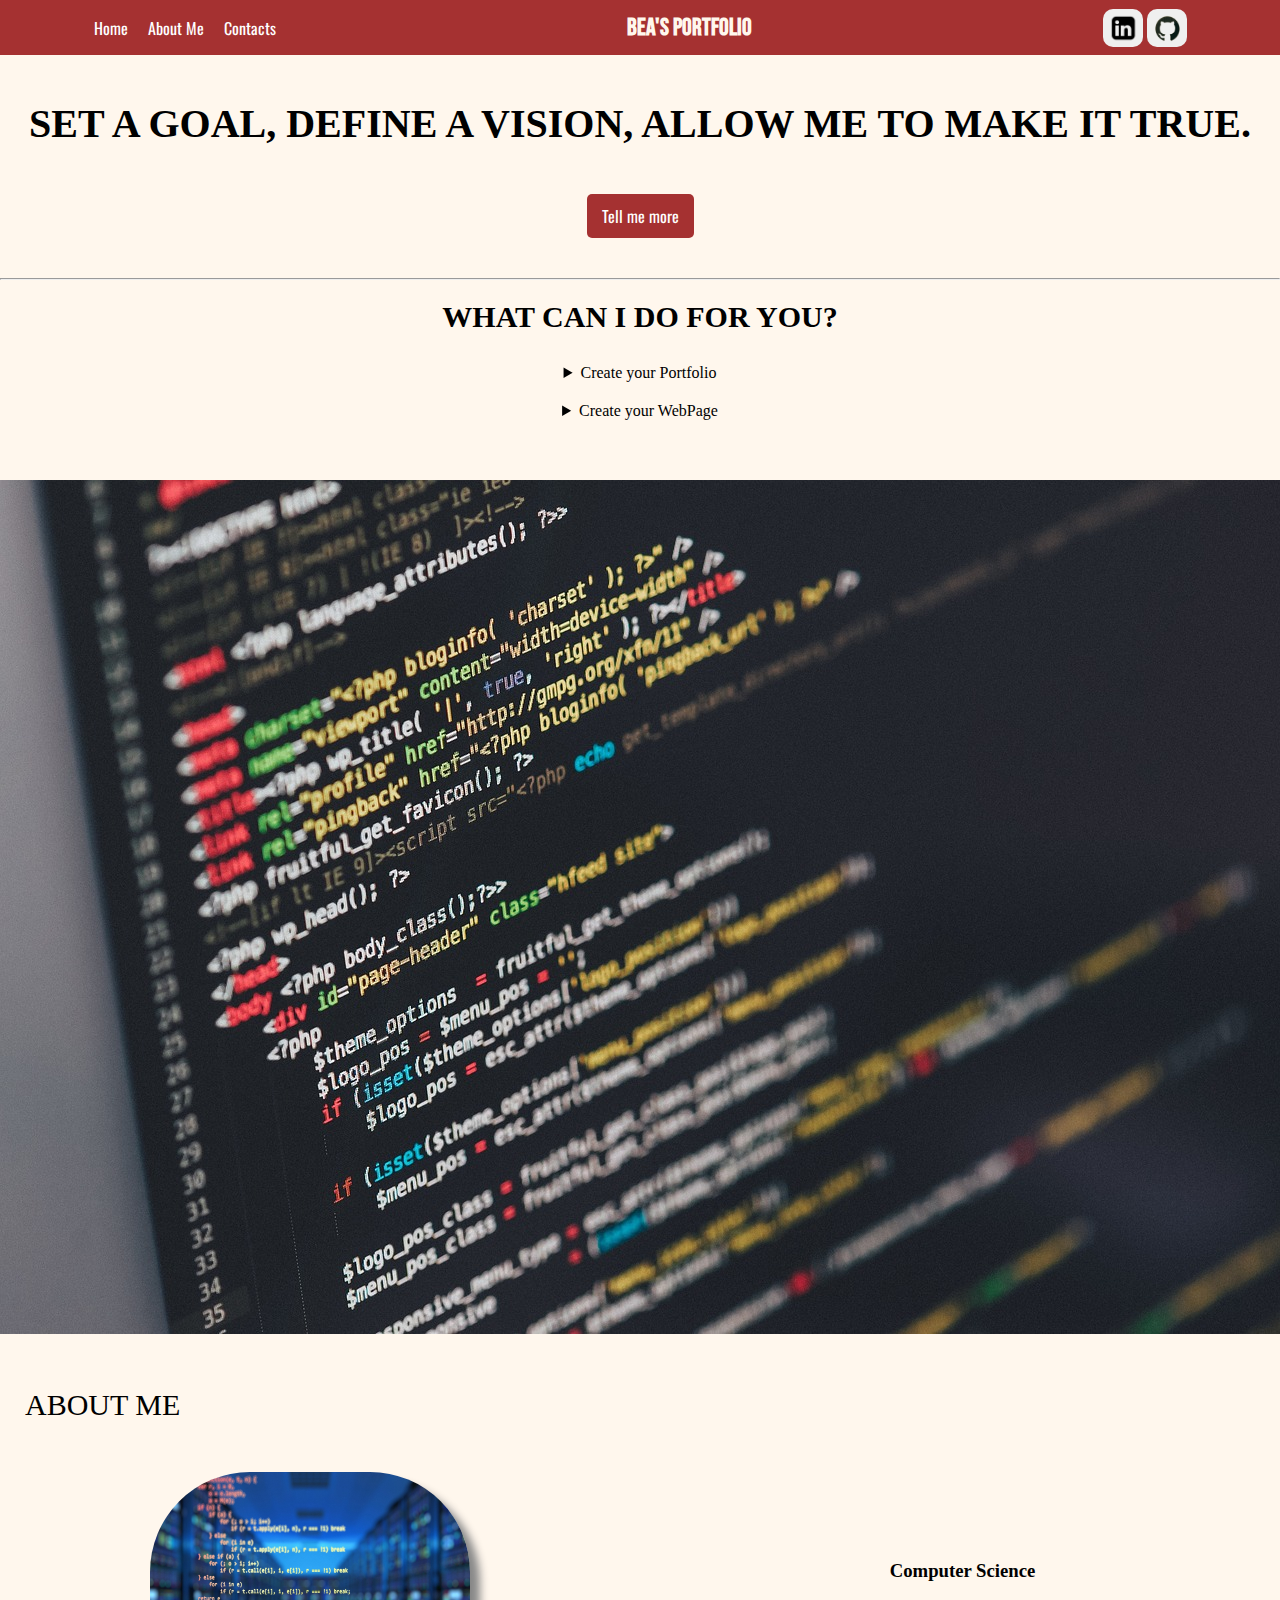
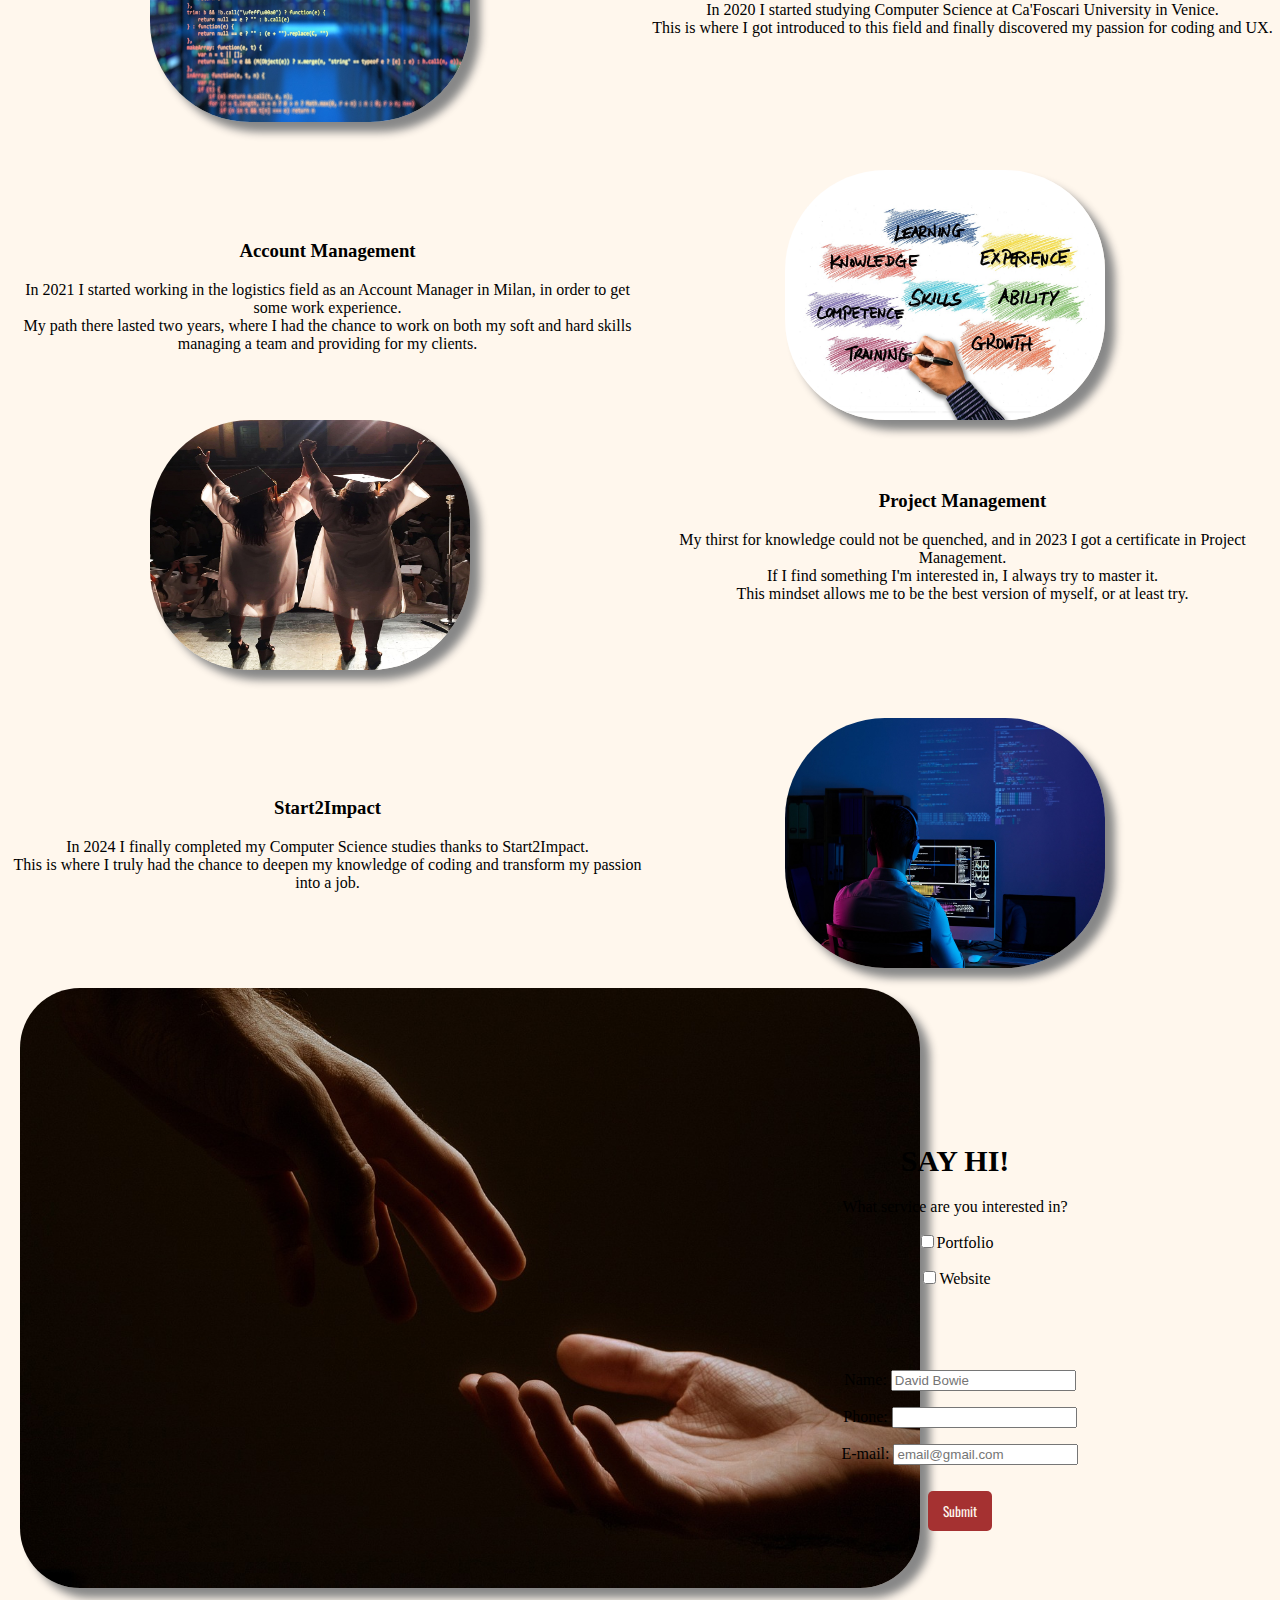
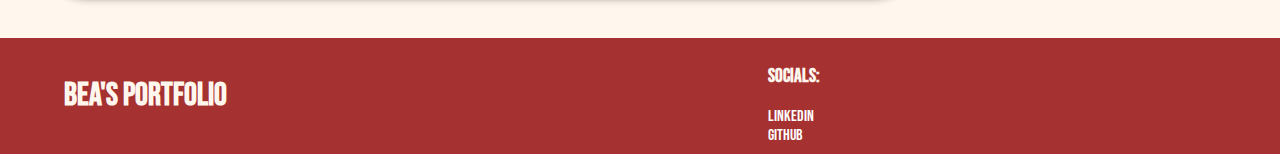
<file: index.html>
<!DOCTYPE html>
<html>
  <head>
    <meta charset="UTF-8">
    <meta name="viewport" content="width=device-width, initial-scale=1.0">
    <meta property="og:title" content="Bea's Portfolio">
    <meta property="og:description" content="SET A GOAL, DEFINE A VISION, ALLOW ME TO MAKE IT TRUE.">
    <meta property="og:image" content="images/code-1839406_1280.jpg">
    <meta property="og:image:width" content="400">
    <meta property="og:image:height" content="300">

    <title>Bea's Portfolio</title>
    <link rel="shortcut icon" href="images/favicon.ico"/>
    
    <link rel="preconnect" href="https://fonts.googleapis.com">
    <link rel="preconnect" href="https://fonts.gstatic.com" crossorigin>
    <link href="https://fonts.googleapis.com/css2?family=Bebas+Neue&family=Oswald:wght@200..700&family=Roboto:ital,wght@0,100;0,300;0,400;0,500;0,700;0,900;1,100;1,300;1,400;1,500;1,700;1,900&display=swap" rel="stylesheet">

    <link rel="stylesheet" href="css/general.css">
    <link rel="stylesheet" href="css/header.css">
    <link rel="stylesheet" href="css/footer.css">
    <link rel="stylesheet" href="css/aside.css">
    <link rel="stylesheet" href="css/outro.css">
  </head>

  <body>
    <header>
      <nav>
        <ul>
        <li><a href="index.html" class="left-section-home">Home</a></li>
        <li><a href="aboutme.html" class="left-section-info">About Me</a></li>
        <li><a href="contacts.html" class="left-section-contacts">Contacts</a></li>
        </ul>
      </nav>
          <h1>BEA'S PORTFOLIO</h1>
        <section>
          <button class="linkedin-button">
            <a href="https://it.linkedin.com/in/beatrice-golia-8ab605208" target="_blank"> <img class="right-section-linkedin" src="images/linkedin.png"> </a>
          </button>
          <button class="git-button">
            <a href="https://github.com/BeaGolia" target="_blank"> <img class="right-section-github" src="images/github.png"> </a>
          </button>
        </section>
  </header>
  <section class="first-section">
    <h1>SET A GOAL, DEFINE A VISION, ALLOW ME TO MAKE IT TRUE.</h1>
      <a href="aboutme.html" class="first-section-link">Tell me more</a>
  </section>
  <section class="second-section">
    
    <hr>
    
      <h1 class="second-section-intro">WHAT CAN I DO FOR YOU?</h1>
      <div class="second-section-accordion"> 
        <details> 
        <summary> Create your Portfolio </summary>
        <p>
          Need a new resume or just an upgrade of your image? <br>
          Allow me to show the world just how great you are! <br>
          And if you’re not so great, I know how to lie. <br>I gotchu.
        </p>
        </details>
        
        <details> 
        <summary> Create your WebPage </summary>
        <p>
          Starting a new business or need to renovate your old and hard-to-read website? <br>
          Let me fix that for you. <br>
          Please.
        </p>
        </details>
        
        </div>  
      
    
  </section>
  <img src="images/code-1839406_1280.jpg" class="second-section-part">
  <aside class="aside">
    ABOUT ME
  </aside>
    <section class="aside-resume">
    <img class="uni-pic" src="images/uni-pic.jpg">
      <div class="uni-text"><h3>Computer Science</h3>
        <p>In 2020 I started studying Computer Science at Ca'Foscari University in Venice. <br>
          This is where I got introduced to this field and finally discovered my passion for coding and UX.</p> 
      </div>
      <div class="am-text"><h3>Account Management</h3>
        <p>In 2021 I started working in the logistics field as an Account Manager in Milan, in order to get some work experience. <br>
          My path there lasted two years, where I had the chance to work on both my soft and hard skills <br> managing a team and providing for my clients.</p> 
      </div>
      <img class="am-pic" src="images/am-pic.jpg">
    </section>
    <section class="second-resume">
      <img class="pm-pic" src="images/pm-pic.jpg">
      <div class="pm-text"><h3>Project Management</h3>
        <p>My thirst for knowledge could not be quenched, and in 2023 I got a certificate in Project Management. <br>
          If I find something I'm interested in, I always try to master it. <br>
          This mindset allows me to be the best version of myself, or at least try.</p>
      </div>
      <div class="s2i-text"><h3>Start2Impact</h3>
      <p>In 2024 I finally completed my Computer Science studies thanks to Start2Impact. <br>
        This is where I truly had the chance to deepen my knowledge of coding and transform my passion into a job.</p>
      </div>
      <img class="s2i-pic" src="images/s2i-pic.jpg">
      </div>
    </section>
  <section class="outro">
    <img src="images/hands-5216585_1280 (1).jpg" class="hands-pic">
    <form action="beagolia.github.io" method="post" class="outro-form">
      <section class="fieldset">
          <h1>SAY HI!</h1>
          <p>What service are you interested in?</p>
        <p><label><input type="checkbox" value="Portfolio" name="pref"/>Portfolio</label></p>
        <p><label><input type="checkbox" value="Website" name="pref"/>Website</label></p>
      </section>
      <p><label>Name: <input name="name" type="name" placeholder="David Bowie" required="required"/></label></p>
      <p><label>Phone: <input name="phone" type="tel"/></label></p>
      <p><label>E-mail: <input name="email" type="email" placeholder="email@gmail.com" required="required"/></label></p>
      <input type="submit" value="Submit" class="submit"/>
    </form>
  </section>
    <footer class="footer">
    <h1>BEA'S PORTFOLIO</h1>
    <nav class="footer-socials">
    <h3>Socials:</h3>
    <a href="https://it.linkedin.com/in/beatrice-golia-8ab605208"target="_blank">LinkedIn</a> <br>
    <a href="https://github.com/BeaGolia" target="_blank">GitHub</a>
    </nav>
  </footer>
</body>
</html>
</file>
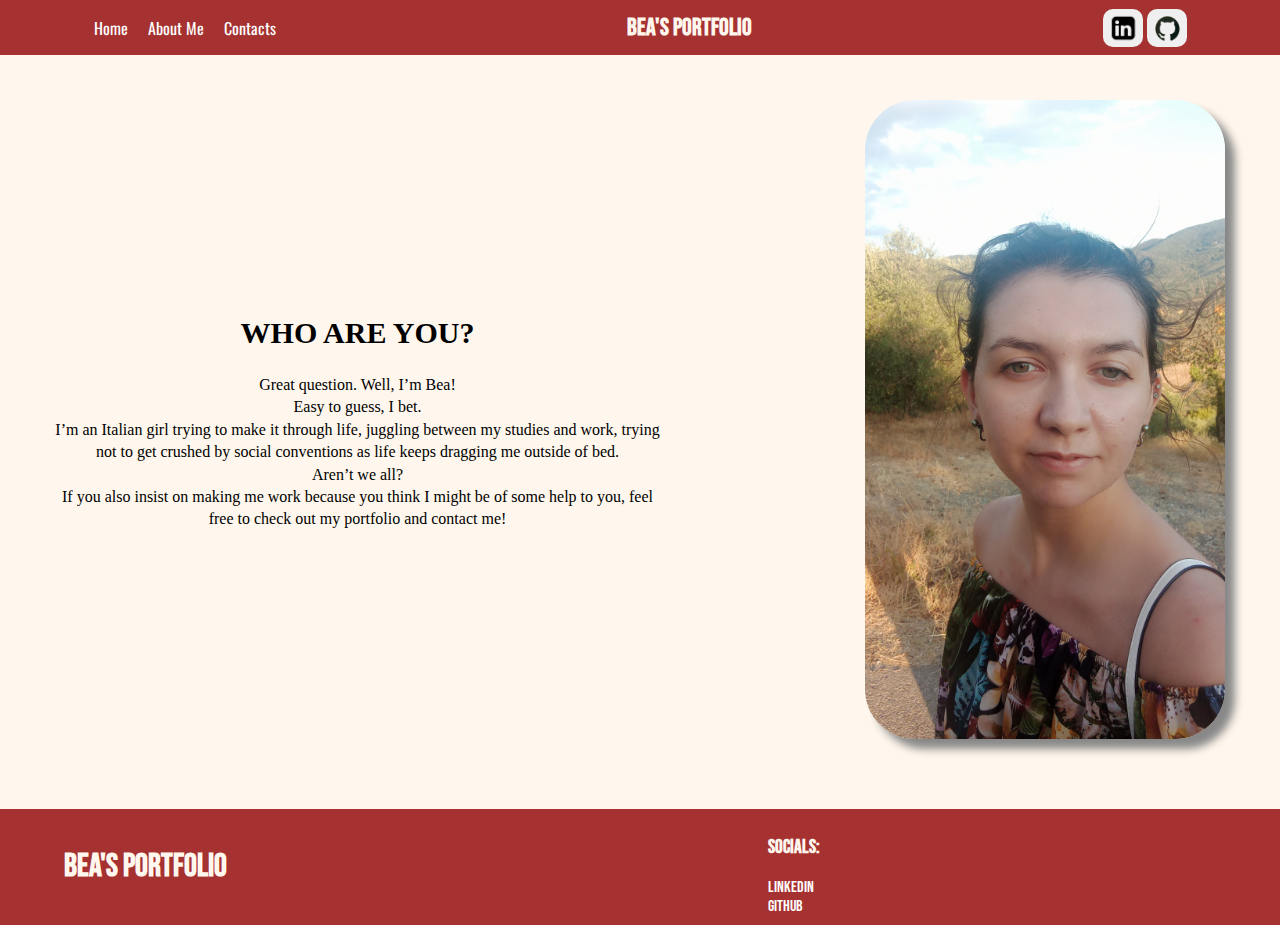
<file: aboutme.html>
<!DOCTYPE html>
<html>
  <head>
    <title>Bea's Portfolio</title>
    <link rel="shortcut icon" href="images/favicon.ico" />
    
    <link rel="preconnect" href="https://fonts.googleapis.com">
    <link rel="preconnect" href="https://fonts.gstatic.com" crossorigin>
    <link href="https://fonts.googleapis.com/css2?family=Bebas+Neue&family=Oswald:wght@200..700&family=Roboto:ital,wght@0,100;0,300;0,400;0,500;0,700;0,900;1,100;1,300;1,400;1,500;1,700;1,900&display=swap" rel="stylesheet">

    <link rel="stylesheet" href="css/header.css">
    <link rel="stylesheet" href="css/footer.css">
    <link rel="stylesheet" href="css/general.css">
  </head>
<body>
  <header>
    <nav>
      <ul>
      <li><a href="index.html" class="left-section-home">Home</a></li>
      <li><a href="aboutme.html" class="left-section-info">About Me</a></li>
      <li><a href="contacts.html" class="left-section-contacts">Contacts</a></li>
      </ul>
    </nav>
        <h1>BEA'S PORTFOLIO</h1>
      <section>
        <button class="linkedin-button">
          <a href="https://it.linkedin.com/in/beatrice-golia-8ab605208" target="_blank"> <img class="right-section-linkedin" src="images/linkedin.png"> </a>
        </button>
        <button class="git-button">
          <a href="https://github.com/BeaGolia" target="_blank"> <img class="right-section-github" src="images/github.png"> </a>
        </button>
      </section>
</header>
<section class="intro">
  <nav class="intro-text">
  <h1>WHO ARE YOU?</h1>
  <p>Great question. Well, I’m Bea! <br>
    Easy to guess, I bet. <br>
    I’m an Italian girl trying to make it through life, juggling between my studies and work, trying not to get crushed by social conventions as life keeps dragging me outside of bed. <br>
    Aren’t we all? <br>
    If you also insist on making me work because you think I might be of some help to you, feel free to check out my portfolio and contact me!  </p>
  </nav>
    <img src="images/IMG_20220813_193201.jpg" class="my-pic">
</section>
  <footer class="footer">
    <h1>BEA'S PORTFOLIO</h1>
    <nav class="footer-socials">
    <h3>Socials:</h3>
    <a href="https://it.linkedin.com/in/beatrice-golia-8ab605208"target="_blank">LinkedIn</a> <br>
    <a href="https://github.com/BeaGolia" target="_blank">GitHub</a>
    </nav>
  </footer>
</body>
</html>
</file>
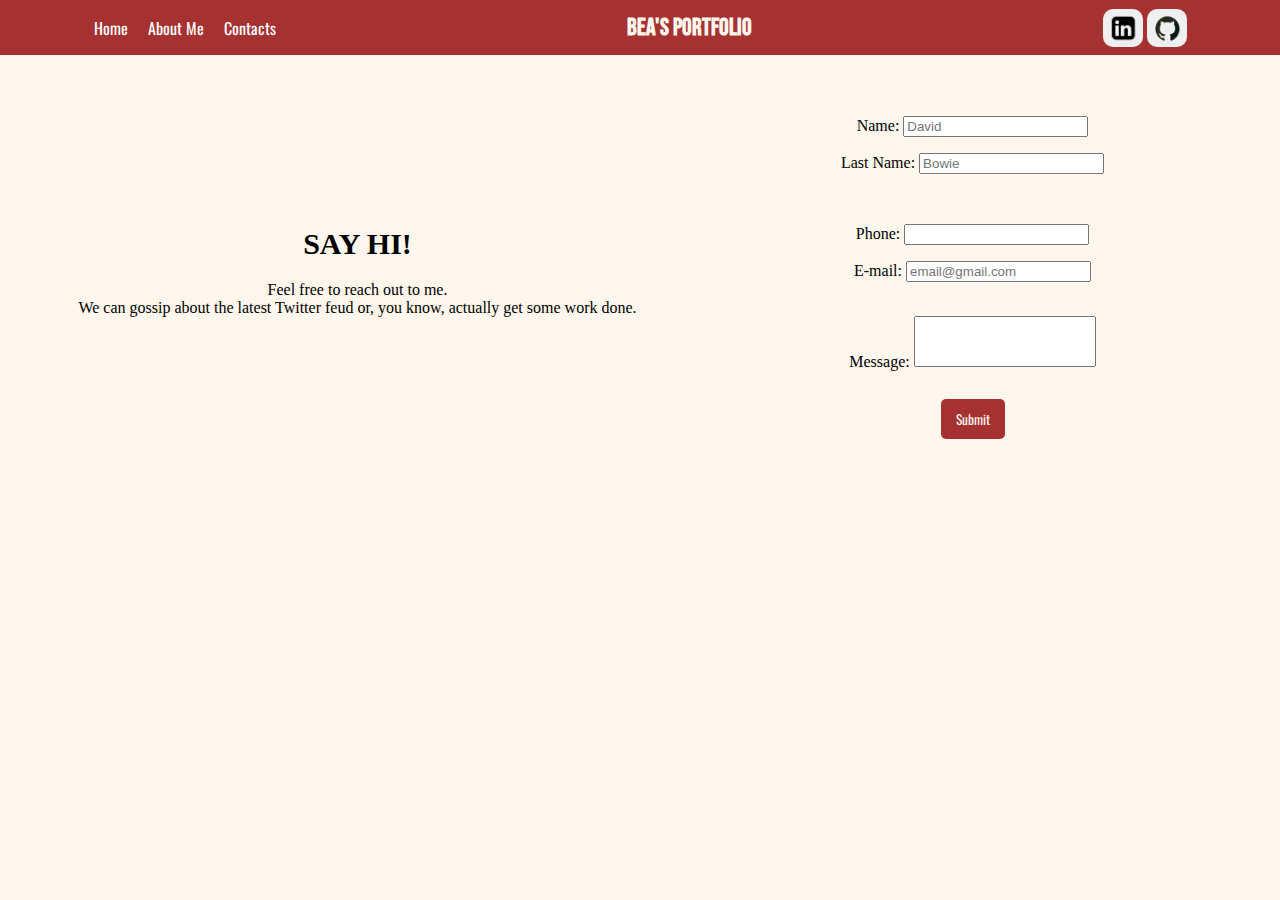
<file: contacts.html>
<!DOCTYPE html>
<html>
  <head>
    <title>Bea's Portfolio</title>
    <link rel="shortcut icon" href="images/favicon.ico" />
    
    <link rel="preconnect" href="https://fonts.googleapis.com">
    <link rel="preconnect" href="https://fonts.gstatic.com" crossorigin>
    <link href="https://fonts.googleapis.com/css2?family=Bebas+Neue&family=Oswald:wght@200..700&family=Roboto:ital,wght@0,100;0,300;0,400;0,500;0,700;0,900;1,100;1,300;1,400;1,500;1,700;1,900&display=swap" rel="stylesheet">

    <link rel="stylesheet" href="css/header.css">
    <link rel="stylesheet" href="css/footer.css">
    <link rel="stylesheet" href="css/general.css">
    <link rel="stylesheet" href="css/outro.css">
  </head>
  <body>
    <header>
      <nav>
        <ul>
        <li><a href="index.html" class="left-section-home">Home</a></li>
        <li><a href="aboutme.html" class="left-section-info">About Me</a></li>
        <li><a href="contacts.html" class="left-section-contacts">Contacts</a></li>
        </ul>
      </nav>
          <h1>BEA'S PORTFOLIO</h1>
        <section>
          <button class="linkedin-button">
            <a href="https://it.linkedin.com/in/beatrice-golia-8ab605208" target="_blank"> <img class="right-section-linkedin" src="images/linkedin.png"> </a>
          </button>
          <button class="git-button">
            <a href="https://github.com/BeaGolia" target="_blank"> <img class="right-section-github" src="images/github.png"> </a>
          </button>
        </section>
  </header>
  <section class="final">
    <nav class="exit">
    <h1>SAY HI!</h1>
    <p>
      Feel free to reach out to me. <br>
      We can gossip about the latest Twitter feud or, you know, actually get some work done.
    </p>
    </nav>
    <form action="beagolia.github.io" method="post" class="final-form">
      <div class="names">
      <p><label>Name: <input name="name" type="name" placeholder="David" required="required"/></label></p>
      <p><label>Last Name: <input name="name" type="name" placeholder="Bowie" required="required"></label></p>
      </div> <br>
      <div class="phone">
      <p><label>Phone: <input name="phone" type="tel"/></label></p>
      <p><label>E-mail: <input name="email" type="email" placeholder="email@gmail.com" required="required"/></label></p>
      </div> <br>
      <div class="form">
        <label for="exampleFormControlTextarea" class="form-label">Message:</label>
        <textarea class="form-control" id="exampleFormControlTextarea" rows="3"></textarea>
      </div> <br>
      <input type="submit" value="Submit" class="submit"/>
    </form>
  </section>
  </body>
</html>
</file>
<file: css/general.css>
body{
  background-color: rgb(255, 247, 237);
  height: 100%;
  margin: 0;
}
.first-section{
  margin: 100px 0 10px;
  text-align: center;
}
.first-section h1{
  font-size: 40px;
  padding-bottom: 30px;
}
.first-section-link{
  background-color: rgb(165, 49, 49);
  cursor: pointer;
  padding: 10px 15px;
  border-radius: 5px;
  font-family: Oswald, Roboto, 'Times New Roman';
}
.first-section-link:active{
  background-color: rgb(179, 129, 129);
}
.second-section{
  margin: 50px 0 50px 0;
  text-align: center;
}
.second-section-intro{
  font-size: 30px;
}
summary{
  cursor: pointer;
}
details{
  padding: 10px 0 10px 0;
}
.second-section-part{
  width:100%;
  object-fit:cover;
}
.intro{
  margin: 100px 0 70px 50px;
  display: grid;
  grid-template-columns: minmax(2rem, 1fr) minmax(2rem, 1fr);
  row-gap: 3rem;
  align-items: center;
  text-align: center;
  line-height: 1.4;
}
.intro h1{
  font-size: 30px;
}
.my-pic{
  width: 40vh;
  border-radius: 50px;
  margin-left: 200px;
  box-shadow: 10px 10px 8px #888888;
}
@media screen and (max-width: 768px) {
  .intro{
    grid-template-columns: 1fr;
    text-align: center;
  }
  .my-pic{
    margin-left: 20px;
  }
  .intro-text{
    margin-left: 10px;
  }
}
</file>
<file: css/header.css>
header{
  width: 100%;
  height: 55px;
  display: flex;
  position: fixed;
  background-color: rgb(165, 49, 49);
  color: rgb(255, 247, 237);
  justify-content: space-evenly;
  align-items: center;
  top:0;
}
header nav>ul{
  display: flex;
  justify-content: space-evenly;
  flex-wrap:wrap;
  align-items: center;
	padding-inline-start: 0;
	margin-block: 0;
	height: 100%;
  list-style-type: none;
  column-gap: 20px;
  font-family: Oswald, Roboto, 'Times New Roman';
}
a:link, a:visited{
  text-decoration: none;
  color: white;
}
a:hover, a:active{
  text-decoration: underline;
  color: white;
}
header h1{
  font-family: Bebas Neue, Oswald, Roboto, Arial;
  width: max(100px, 50vw);
  font-size:min(10vw, 1.5em);
  text-align: center;
}
header button{
  margin-top: 5px;
  margin-bottom: 5px;
  cursor: pointer;
  transition: opacity 0.15s;
  width: 40px;
  border: none;
  border-radius: 10px;
  padding-top: 5px;
}
.linkedin-button:hover, .git-button:hover{
  opacity: 0.8;
}
.linkedin-button:active, .git-button:active{
  opacity: 0.6;
}
.right-section-linkedin, .right-section-github{
  width: 29px;
  object-fit: contain;
  object-position: 50% 50%;
 }
 @media screen and (max-width: 768px) {
  header nav{
    display: inline-block;
  }
  header h1 {
    display: inline-block;
  }
  header button {
    display: none;
  }
}
</file>
<file: css/footer.css>
.footer{
  font-family: Bebas Neue, Oswald, 'Times New Roman';
  background-color: rgb(165, 49, 49);
  color: rgb(255, 247, 237);
  display: grid;
  grid-template-columns: 1fr 1fr;
  padding: 1vh 5vw;
  align-items: center;
  margin: 0;
  width: 100%;
}
.footer-socials{
  padding-left: 10%;
}
@media screen and (max-width: 768px) {
  .footer-socials {
    margin-left: 60px;
  }
}
</file>
<file: css/aside.css>
.aside{
  font-size: 30px;
  margin: 50px 0 50px 25px;
  font-weight: 500;
}
.aside-resume, .second-resume{
  display: grid;
  grid-template-columns: minmax(2rem, 1fr) minmax(2rem, 1fr);
  row-gap: 3rem;
  align-items: center;
  text-align: center;
  margin-left: 10px;
}
.uni-pic, .am-pic, .pm-pic, .s2i-pic{
  width: 320px;
  height: 250px;
  border: none;
  border-radius: 100px;
  box-shadow: 10px 10px 8px #888888;
  margin-left: 140px;
}
@media screen and (max-width: 1200px) {
  .uni-pic, .am-pic, .pm-pic, .s2i-pic{
    display: none;
  }
  .aside-resume, .second-resume{
    display: block;
  }
}
</file>
<file: css/outro.css>
.outro{
  display: grid;
  grid-template-columns: minmax(2rem, 1fr) minmax(2rem, 1fr);
  row-gap: 3rem;
  align-items: center;
  text-align: center;
}
.hands-pic{
  width: 100vh;
  margin: 20px 0 50px 20px;
  border-radius: 60px;
  box-shadow: 10px 10px 8px #888888;
}
@media screen and (max-width: 1200px) {
  .hands-pic{
    display: none;
  }
  .outro{
    align-items: center;
    text-align: center;
    margin: 0 0 10px 50px;
  }
  .fieldset{
    padding: 2px;
  }
}
.fieldset{
  padding: 50px;
  margin-right: 10px;
}
.fieldset h1{
  font-size: 30px;
}
.submit{
  background-color: rgb(165, 49, 49);
  cursor: pointer;
  padding: 10px 15px;
  border-radius: 5px;
  border: none;
  margin: 10px 0 0 0;
  color: rgb(255, 247, 237);
  font-family: Oswald, Roboto, 'Times New Roman';
}
.submit:active{
  background-color: rgb(179, 129, 129);
}
.final{
  margin: 100px 0 70px 50px;
  display: grid;
  grid-template-columns: minmax(2rem, 1fr) minmax(2rem, 1fr);
  row-gap: 2rem;
  align-items: center;
  text-align: center;
}
.exit h1{
font-size: 30px;
}
.form-control{
  resize: none;
}
@media screen and (max-width: 768px) {
  .final{
    grid-template-columns: 1fr;
    text-align: center;
    margin-left: 10px;
  }
}
</file>
